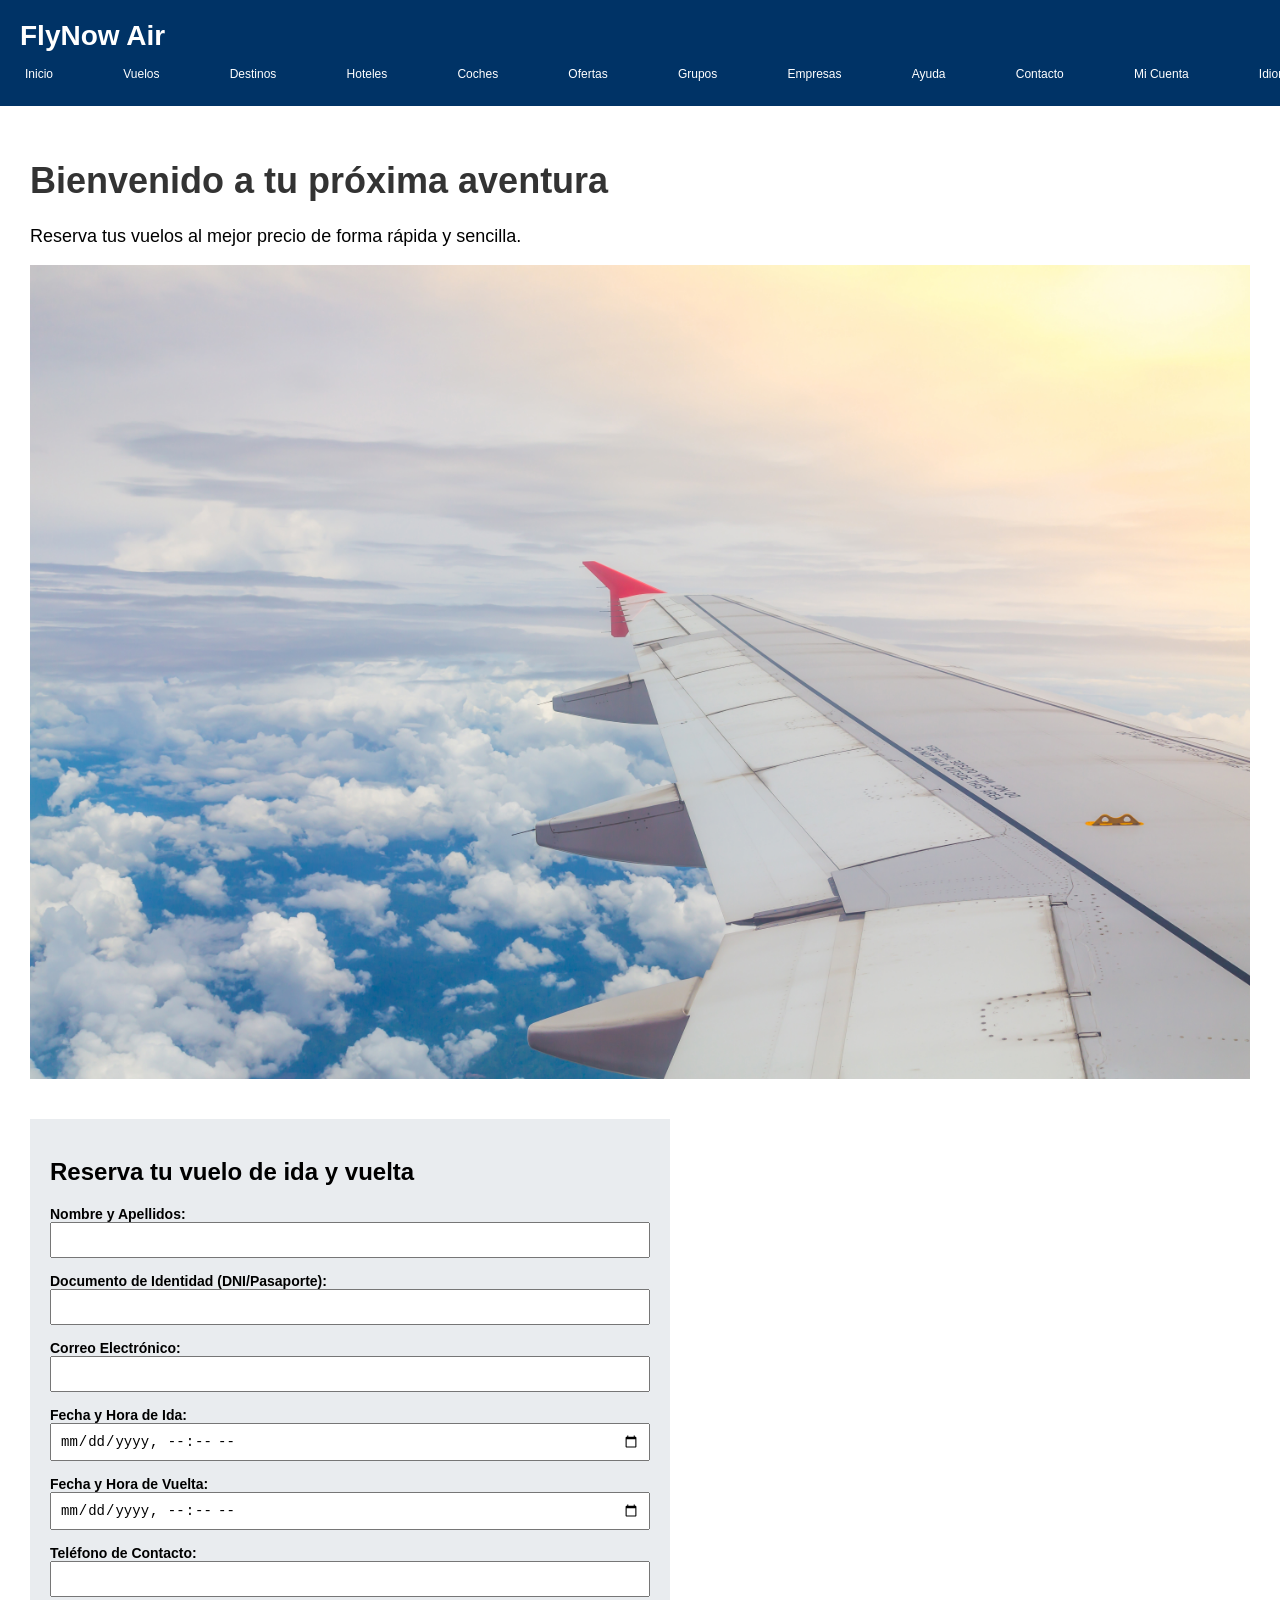
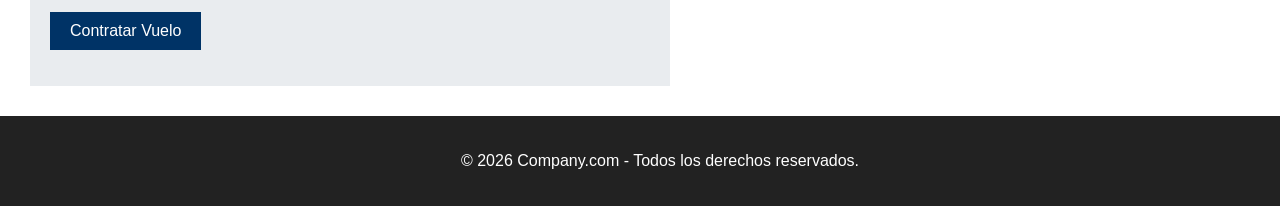
<file: IPMFly-desktop/index.html>
<html lang="es">
<head>
    <meta charset="UTF-8">
    <title>FlyNow - Inicio (Versión Legacy)</title>
    <link rel="stylesheet" href="styles.css">
</head>
<body>

    <div class="header-container">
        <div class="logo">FlyNow Air</div>
        
        <div class="menu-horizontal">
            <div class="menu-item">Inicio</div>
            <div class="menu-item">Vuelos</div>
            <div class="menu-item">Destinos</div>
            <div class="menu-item">Hoteles</div>
            <div class="menu-item">Coches</div>
            <div class="menu-item">Ofertas</div>
            <div class="menu-item">Grupos</div>
            <div class="menu-item">Empresas</div>
            <div class="menu-item">Ayuda</div>
            <div class="menu-item">Contacto</div>
            <div class="menu-item">Mi Cuenta</div>
            <div class="menu-item">Idioma</div>
        </div>
    </div>

    <div class="main-content">
        <div class="hero-section">
            <h1 class="titulo-principal">Bienvenido a tu próxima aventura</h1>
            <p class="texto-descripcion">Reserva tus vuelos al mejor precio de forma rápida y sencilla.</p>
            
            <img src="airplane-flying-clouds.jpg" width="3840" height="2160" alt="Avión volando entre nubes">
        </div>

        <div class="form-section">
            <h2>Reserva tu vuelo de ida y vuelta</h2>
            
            <form id="vuelo-form">
                <div class="form-group">
                    <span>Nombre y Apellidos:</span>
                    <input type="text" id="nombre" name="nombre">
                </div>

                <div class="form-group">
                    <span>Documento de Identidad (DNI/Pasaporte):</span>
                    <input type="text" id="dni" name="dni">
                </div>

                <div class="form-group">
                    <span>Correo Electrónico:</span>
                    <input type="text" id="email" name="email">
                </div>

                <div class="form-group">
                    <span>Fecha y Hora de Ida:</span>
                    <input type="datetime-local" id="fecha-ida" name="fecha-ida">
                </div>

                <div class="form-group">
                    <span>Fecha y Hora de Vuelta:</span>
                    <input type="datetime-local" id="fecha-vuelta" name="fecha-vuelta">
                </div>

                <div class="form-group">
                    <span>Teléfono de Contacto:</span>
                    <input type="tel" id="telefono" name="telefono">
                </div>

                <button type="submit">Contratar Vuelo</button>
            </form>
        </div>
    </div>

    <div class="footer">
        <p>&copy; 2026 Company.com - Todos los derechos reservados.</p>
    </div>

    <script src="script.js"></script>
</body>
</html>
</file>
<file: IPMFly-desktop/styles.css>
body {
    width: 1280px;
    margin: 0 auto;
    font-family: Arial, sans-serif;
    font-size: 16px;
    background-color: #f4f4f4;
}

.header-container {
    background-color: #003366;
    color: white;
    padding: 20px;
    width: 1280px;
}

.logo {
    font-size: 28px;
    font-weight: bold;
    margin-bottom: 10px;
}

.menu-horizontal {
    display: flex;
    justify-content: space-between;
}

.menu-item {
    font-size: 12px;
    padding: 5px;
    cursor: pointer;
}

.main-content {
    background-color: white;
    padding: 30px;
    width: 1220px;
}

.titulo-principal {
    font-size: 36px;
    color: #333;
}

.texto-descripcion {
    font-size: 18px;
}

.hero-section img {
    width: 100%;
    height: auto;
}

.form-section {
    margin-top: 40px;
    background-color: #e9ecef;
    padding: 20px;
    width: 600px;
}

.form-group {
    margin-bottom: 15px;
}

.form-group span {
    display: block;
    font-weight: bold;
    font-size: 14px;
}

.form-group input {
    width: 100%;
    padding: 8px;
    font-size: 14px;
}

button[type="submit"] {
    background-color: #003366;
    color: white;
    padding: 10px 20px;
    border: none;
    cursor: pointer;
    font-size: 16px;
}

.footer {
    background-color: #222;
    color: white;
    text-align: center;
    padding: 20px;
    width: 1280px;
}
</file>
